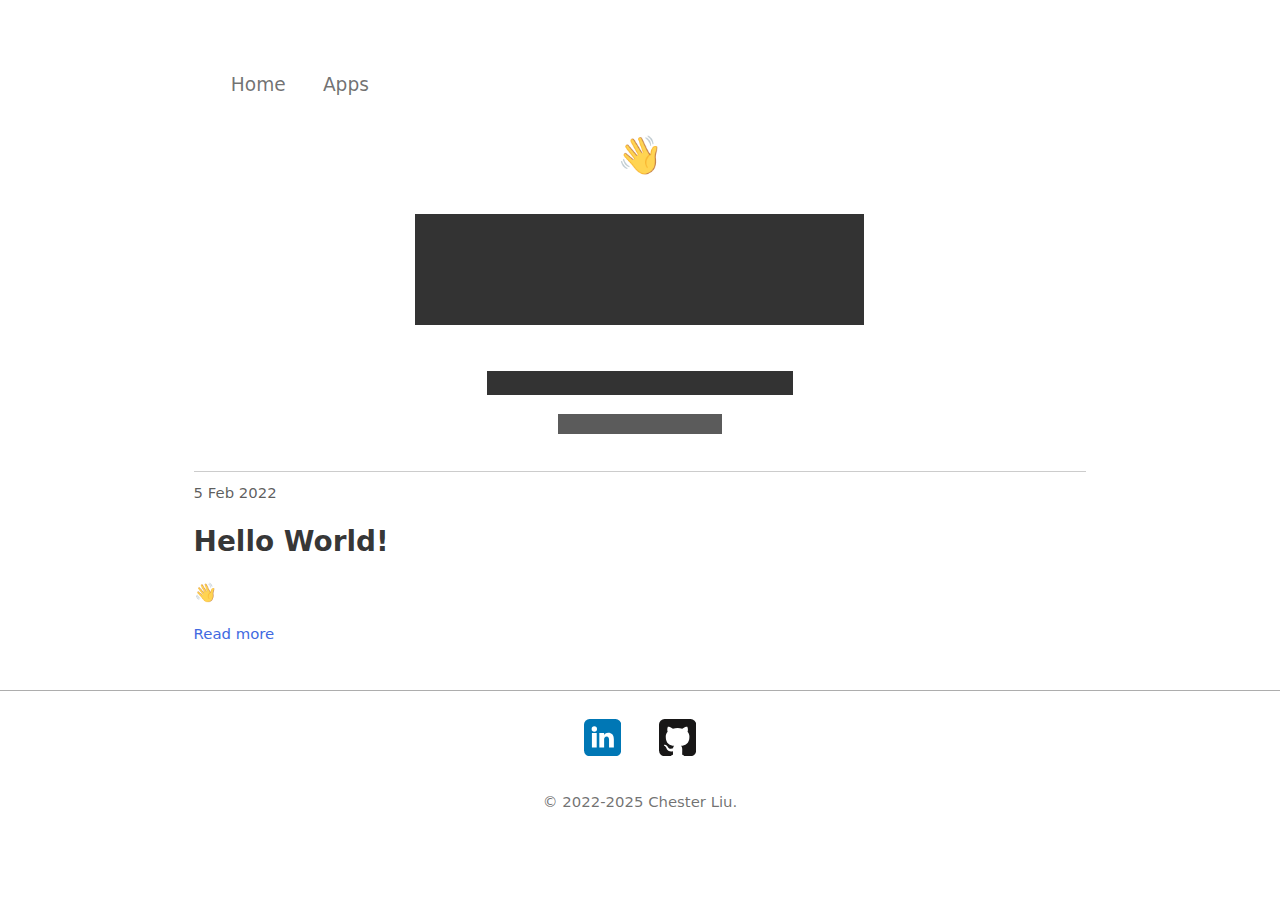
<file: index.html>
<!doctype html><html lang="en-US" prefix="og: https://ogp.me/ns#"><head><meta charset="utf-8"/><title>Chester Liu</title><meta name="viewport" content="width=device-width,initial-scale=1"/><meta name="mobile-web-app-capable" content="yes"/><meta name="application-name" content="Chester Liu"/><meta name="theme-color" media="(prefers-color-scheme: light)" content="#2e2e2e"/><meta name="theme-color" media="(prefers-color-scheme: dark)" content="#d6d6d6"/><meta name="apple-mobile-web-app-capable" content="yes"/><meta name="apple-mobile-web-app-title" content="Chester&#39;s"/><meta name="apple-mobile-web-app-status-bar-style" content="default"/><meta name="format-detection" content="telephone=no"/><link rel="icon" href="/favicon.ico" sizes="any"/><link rel="icon" href="/icon.svg" type="image/svg+xml"/><link rel="manifest" href="/manifest.webmanifest"/><link rel="apple-touch-icon" href="/apple-touch-icon-180x180.png"/><meta name="description" content="Software engineer in Sydney, currently building at Relume. Welcome to check out my website."/><meta property="og:type" content="website"><meta property="og:title" content="Chester Liu"/><meta property="og:image" content="https://chesterliu.com/image.png"/><meta property="og:description" content="Software engineer in Sydney, currently building at Relume. Welcome to check out my website."/><meta property="og:url" content="https://chesterliu.com/"/><link href="/styles.bdb7d2238ffee8662c03.css" rel="stylesheet"></head><body><div id="root"><nav class="q"><div style="display:none" class="u"></div><ul class="r"><li class="s"><a class="t" href="/">Home</a></li><li class="s"><a class="t" href="/apps/">Apps</a></li></ul></nav><div class="f v"><main><div class="C"><div class="T"><div class="U">👋</div><h1 class="W"><div class="X">Chester Liu</div></h1><div class="Y"><div class="X">Software Engineer at Relume</div></div><div class="Z"><div class="X">Sydney • Australia</div></div></div></div><ul class="B"><li class="C"><hr class="D"/><article><time dateTime="2022-02-05T09:15:30.000Z" title="2022-02-05T09:15:30.000Z" class="F">5 Feb 2022</time><h2><a class="E" href="/posts/hello-world/">Hello World!</a></h2><p>👋</p><a tabindex="-1" class="G" href="/posts/hello-world/">Read more</a></article></li></ul></main><footer class="l"><hr class="m"/><div class="n"><a class="o" href="https://www.linkedin.com/in/chenruiliu/" target="_blank" rel="external nofollow noreferrer"><svg xmlns="http://www.w3.org/2000/svg" aria-label="LinkedIn" role="img" viewBox="0 0 512 512" fill="#fff"><rect width="512" height="512" rx="15%" fill="#0077b5"></rect><circle cx="142" cy="138" r="37"></circle><path stroke="#fff" stroke-width="66" d="M244 194v198M142 194v198"></path><path d="M276 282c0-20 13-40 36-40 24 0 33 18 33 45v105h66V279c0-61-32-89-76-89-34 0-51 19-59 32"></path></svg></a><a class="o" href="https://github.com/Cansn0w" target="_blank" rel="external nofollow noreferrer"><svg xmlns="http://www.w3.org/2000/svg" aria-label="GitHub" role="img" viewBox="0 0 512 512"><rect width="512" height="512" rx="15%" fill="#181717"></rect><path fill="#fff" d="M335 499c14 0 12 17 12 17H165s-2-17 12-17c13 0 16-6 16-12l-1-44c-71 16-86-34-86-34-12-30-28-37-28-37-24-16 1-16 1-16 26 2 40 26 40 26 22 39 59 28 74 22 2-17 9-28 16-35-57-6-116-28-116-126 0-28 10-51 26-69-3-6-11-32 3-67 0 0 21-7 70 26 42-12 86-12 128 0 49-33 70-26 70-26 14 35 6 61 3 67 16 18 26 41 26 69 0 98-60 120-117 126 10 8 18 24 18 48l-1 70c0 6 3 12 16 12z"></path></svg></a></div><div class="p">© 2022-2025 Chester Liu.</div></footer></div></div><script>window["bootstrap"] = {"page":{"type":"home","content":{"recent":[{"title":"Hello World!","name":"hello-world","abstract":"👋","created":"2022-02-05T09:15:30.000Z","updated":"2022-02-05T09:15:30.000Z"}],"categories":[],"meta.description":"Software engineer in Sydney, currently building at Relume. Welcome to check out my website."}}};</script><script defer="defer" src="/runtime.5e6179fd4323e4dc0aea.js"></script><script defer="defer" src="/107.13f88369bcdaa007d9a0.js"></script><script defer="defer" src="/main.cd01eabcce2d384b05c9.js"></script></body></html>
</file>
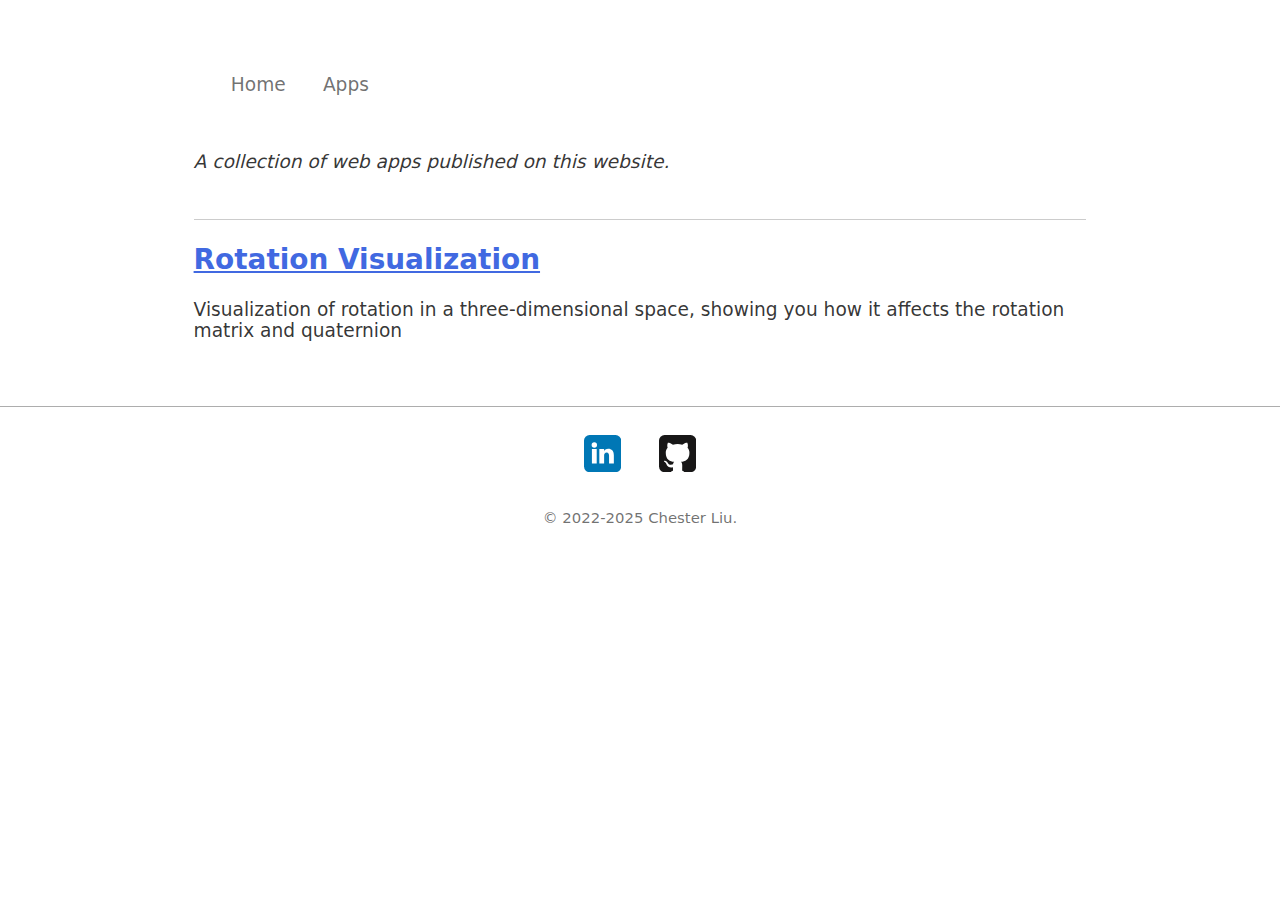
<file: apps/index.html>
<!doctype html><html lang="en-US" prefix="og: https://ogp.me/ns#"><head><meta charset="utf-8"/><title>Apps | Chester Liu</title><meta name="viewport" content="width=device-width,initial-scale=1"/><meta name="mobile-web-app-capable" content="yes"/><meta name="application-name" content="Chester Liu"/><meta name="theme-color" media="(prefers-color-scheme: light)" content="#2e2e2e"/><meta name="theme-color" media="(prefers-color-scheme: dark)" content="#d6d6d6"/><meta name="apple-mobile-web-app-capable" content="yes"/><meta name="apple-mobile-web-app-title" content="Chester&#39;s"/><meta name="apple-mobile-web-app-status-bar-style" content="default"/><meta name="format-detection" content="telephone=no"/><link rel="icon" href="/favicon.ico" sizes="any"/><link rel="icon" href="/icon.svg" type="image/svg+xml"/><link rel="manifest" href="/manifest.webmanifest"/><link rel="apple-touch-icon" href="/apple-touch-icon-180x180.png"/><meta name="description" content="A collection of web apps published on this site."/><meta property="og:type" content="website"><meta property="og:title" content="Apps | Chester Liu"/><meta property="og:image" content="https://chesterliu.com/image.png"/><meta property="og:description" content="A collection of web apps published on this site."/><meta property="og:url" content="https://chesterliu.com/apps/"/><link href="/styles.bdb7d2238ffee8662c03.css" rel="stylesheet"></head><body><div id="root"><nav class="q"><div style="display:none" class="u"></div><ul class="r"><li class="s"><a class="t" href="/">Home</a></li><li class="s"><a class="t" href="/apps/">Apps</a></li></ul></nav><div class="f v"><main><p class="I">A collection of web apps published on this website.</p><ul class="J"><li class="K"><hr class="L"/><a class="M" href="/apps/rotation-visualization/"><h2>Rotation Visualization</h2></a><p>Visualization of rotation in a three-dimensional space, showing you how it affects the rotation matrix and quaternion</p></li></ul></main><footer class="l"><hr class="m"/><div class="n"><a class="o" href="https://www.linkedin.com/in/chenruiliu/" target="_blank" rel="external nofollow noreferrer"><svg xmlns="http://www.w3.org/2000/svg" aria-label="LinkedIn" role="img" viewBox="0 0 512 512" fill="#fff"><rect width="512" height="512" rx="15%" fill="#0077b5"></rect><circle cx="142" cy="138" r="37"></circle><path stroke="#fff" stroke-width="66" d="M244 194v198M142 194v198"></path><path d="M276 282c0-20 13-40 36-40 24 0 33 18 33 45v105h66V279c0-61-32-89-76-89-34 0-51 19-59 32"></path></svg></a><a class="o" href="https://github.com/Cansn0w" target="_blank" rel="external nofollow noreferrer"><svg xmlns="http://www.w3.org/2000/svg" aria-label="GitHub" role="img" viewBox="0 0 512 512"><rect width="512" height="512" rx="15%" fill="#181717"></rect><path fill="#fff" d="M335 499c14 0 12 17 12 17H165s-2-17 12-17c13 0 16-6 16-12l-1-44c-71 16-86-34-86-34-12-30-28-37-28-37-24-16 1-16 1-16 26 2 40 26 40 26 22 39 59 28 74 22 2-17 9-28 16-35-57-6-116-28-116-126 0-28 10-51 26-69-3-6-11-32 3-67 0 0 21-7 70 26 42-12 86-12 128 0 49-33 70-26 70-26 14 35 6 61 3 67 16 18 26 41 26 69 0 98-60 120-117 126 10 8 18 24 18 48l-1 70c0 6 3 12 16 12z"></path></svg></a></div><div class="p">© 2022-2025 Chester Liu.</div></footer></div></div><script>window["bootstrap"] = {"page":{"type":"apps"}};</script><script defer="defer" src="/runtime.5e6179fd4323e4dc0aea.js"></script><script defer="defer" src="/107.13f88369bcdaa007d9a0.js"></script><script defer="defer" src="/main.cd01eabcce2d384b05c9.js"></script></body></html>
</file>
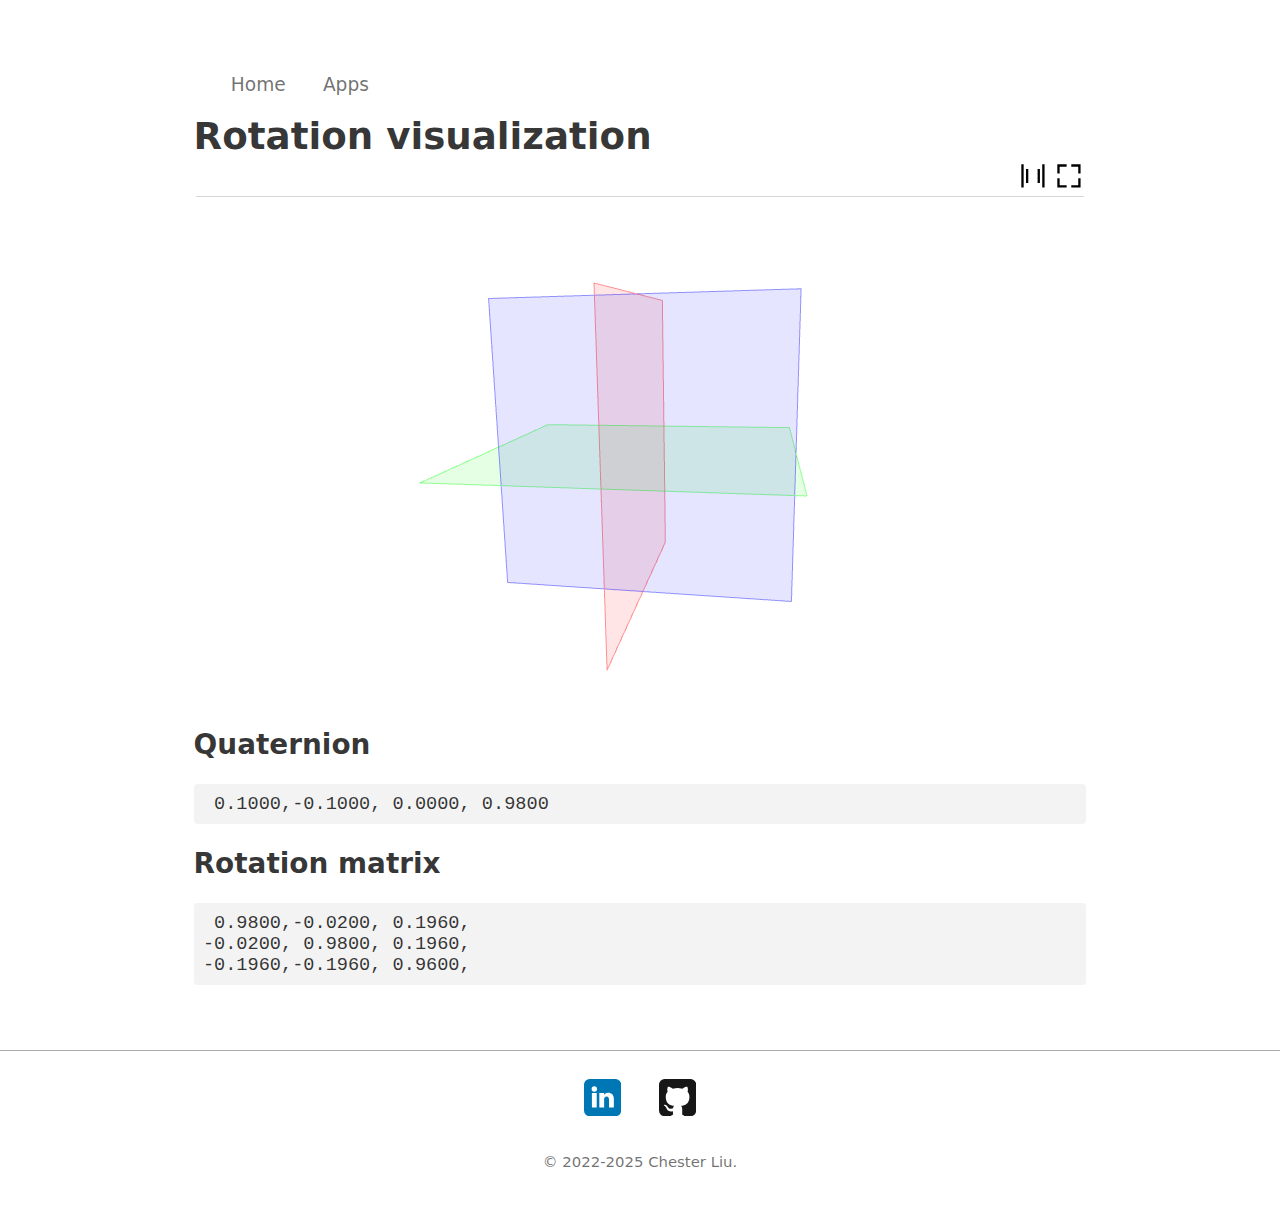
<file: apps/rotation-visualization/index.html>
<!doctype html><html lang="en-US" prefix="og: https://ogp.me/ns#"><head><meta charset="utf-8"/><title>Rotation Visualization | Chester Liu</title><meta name="viewport" content="width=device-width,initial-scale=1"/><meta name="mobile-web-app-capable" content="yes"/><meta name="application-name" content="Chester Liu"/><meta name="theme-color" media="(prefers-color-scheme: light)" content="#2e2e2e"/><meta name="theme-color" media="(prefers-color-scheme: dark)" content="#d6d6d6"/><meta name="apple-mobile-web-app-capable" content="yes"/><meta name="apple-mobile-web-app-title" content="Chester&#39;s"/><meta name="apple-mobile-web-app-status-bar-style" content="default"/><meta name="format-detection" content="telephone=no"/><link rel="icon" href="/favicon.ico" sizes="any"/><link rel="icon" href="/icon.svg" type="image/svg+xml"/><link rel="manifest" href="/manifest.webmanifest"/><link rel="apple-touch-icon" href="/apple-touch-icon-180x180.png"/><meta name="description" content="Visualization of rotation in a three-dimensional space, showing you how it affects the rotation matrix and quaternion"/><meta property="og:type" content="website"><meta property="og:title" content="Rotation Visualization | Chester Liu"/><meta property="og:image" content="https://chesterliu.com/image.png"/><meta property="og:description" content="Visualization of rotation in a three-dimensional space, showing you how it affects the rotation matrix and quaternion"/><meta property="og:url" content="https://chesterliu.com/apps/rotation-visualization/"/><link href="/styles.bdb7d2238ffee8662c03.css" rel="stylesheet"></head><body><div id="root"><nav class="q"><div style="display:none" class="u"></div><ul class="r"><li class="s"><a class="t" href="/">Home</a></li><li class="s"><a class="t" href="/apps/">Apps</a></li></ul></nav><div class="f v"><!--$?--><template id="B:0"></template><div class="i h"></div><!--/$--><footer class="l"><hr class="m"/><div class="n"><a class="o" href="https://www.linkedin.com/in/chenruiliu/" target="_blank" rel="external nofollow noreferrer"><svg xmlns="http://www.w3.org/2000/svg" aria-label="LinkedIn" role="img" viewBox="0 0 512 512" fill="#fff"><rect width="512" height="512" rx="15%" fill="#0077b5"></rect><circle cx="142" cy="138" r="37"></circle><path stroke="#fff" stroke-width="66" d="M244 194v198M142 194v198"></path><path d="M276 282c0-20 13-40 36-40 24 0 33 18 33 45v105h66V279c0-61-32-89-76-89-34 0-51 19-59 32"></path></svg></a><a class="o" href="https://github.com/Cansn0w" target="_blank" rel="external nofollow noreferrer"><svg xmlns="http://www.w3.org/2000/svg" aria-label="GitHub" role="img" viewBox="0 0 512 512"><rect width="512" height="512" rx="15%" fill="#181717"></rect><path fill="#fff" d="M335 499c14 0 12 17 12 17H165s-2-17 12-17c13 0 16-6 16-12l-1-44c-71 16-86-34-86-34-12-30-28-37-28-37-24-16 1-16 1-16 26 2 40 26 40 26 22 39 59 28 74 22 2-17 9-28 16-35-57-6-116-28-116-126 0-28 10-51 26-69-3-6-11-32 3-67 0 0 21-7 70 26 42-12 86-12 128 0 49-33 70-26 70-26 14 35 6 61 3 67 16 18 26 41 26 69 0 98-60 120-117 126 10 8 18 24 18 48l-1 70c0 6 3 12 16 12z"></path></svg></a></div><div class="p">© 2022-2025 Chester Liu.</div></footer></div><div hidden id="S:0"><div><h1 class="N">Rotation visualization</h1><div class="_b"><div class="_d"><button class="_f _g" title="Cinema mode"><svg xmlns="http://www.w3.org/2000/svg" viewBox="0 0 24 24" height="100%" width="100%" fill="currentColor"><path d="M2,2 2,22 4,22 4,2 M6,6 6,18 8,18 8,6 M16,6 16,18 18,18 18,6 M20,2 20,22 22,22 22,2z"></path></svg></button></div><div class="_e"></div><div><canvas class="O" style="cursor:grab"></canvas></div></div><div class="P N"><h2>Quaternion</h2><pre class="R">...</pre><h2>Rotation matrix</h2><pre class="R">...</pre></div></div></div><script>function $RC(a,b){a=document.getElementById(a);b=document.getElementById(b);b.parentNode.removeChild(b);if(a){a=a.previousSibling;var f=a.parentNode,c=a.nextSibling,e=0;do{if(c&&8===c.nodeType){var d=c.data;if("/$"===d)if(0===e)break;else e--;else"$"!==d&&"$?"!==d&&"$!"!==d||e++}d=c.nextSibling;f.removeChild(c);c=d}while(c);for(;b.firstChild;)f.insertBefore(b.firstChild,c);a.data="$";a._reactRetry&&a._reactRetry()}};$RC("B:0","S:0")</script></div><script>window["bootstrap"] = {"page":{"type":"appitem","name":"rotation-visualization"}};</script><script defer="defer" src="/runtime.5e6179fd4323e4dc0aea.js"></script><script defer="defer" src="/107.13f88369bcdaa007d9a0.js"></script><script defer="defer" src="/main.cd01eabcce2d384b05c9.js"></script></body></html>
</file>
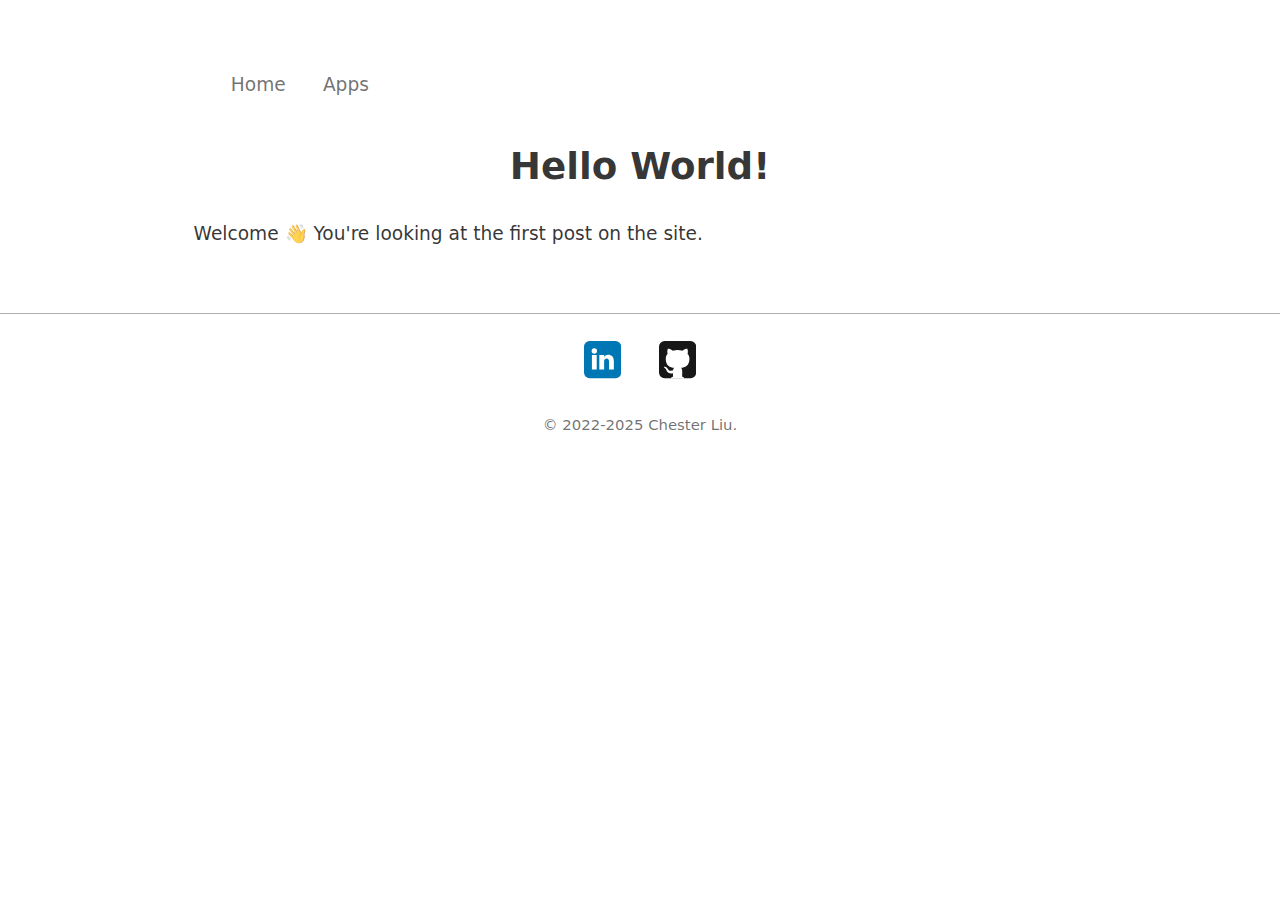
<file: posts/hello-world/index.html>
<!doctype html><html lang="en-US" prefix="og: https://ogp.me/ns#"><head><meta charset="utf-8"/><title>Hello World! | Chester Liu</title><meta name="viewport" content="width=device-width,initial-scale=1"/><meta name="mobile-web-app-capable" content="yes"/><meta name="application-name" content="Chester Liu"/><meta name="theme-color" media="(prefers-color-scheme: light)" content="#2e2e2e"/><meta name="theme-color" media="(prefers-color-scheme: dark)" content="#d6d6d6"/><meta name="apple-mobile-web-app-capable" content="yes"/><meta name="apple-mobile-web-app-title" content="Chester&#39;s"/><meta name="apple-mobile-web-app-status-bar-style" content="default"/><meta name="format-detection" content="telephone=no"/><link rel="icon" href="/favicon.ico" sizes="any"/><link rel="icon" href="/icon.svg" type="image/svg+xml"/><link rel="manifest" href="/manifest.webmanifest"/><link rel="apple-touch-icon" href="/apple-touch-icon-180x180.png"/><meta name="description" content="👋"/><meta property="og:type" content="website"><meta property="og:title" content="Hello World! | Chester Liu"/><meta property="og:image" content="https://chesterliu.com/image.png"/><meta property="og:description" content="👋"/><meta property="og:url" content="https://chesterliu.com/posts/hello-world/"/><link href="/styles.bdb7d2238ffee8662c03.css" rel="stylesheet"></head><body><div id="root"><nav class="q"><div style="display:none" class="u"></div><ul class="r"><li class="s"><a class="t" href="/">Home</a></li><li class="s"><a class="t" href="/apps/">Apps</a></li></ul></nav><div class="f v"><article class="S _s"><h1>Hello World!</h1><p>Welcome 👋 You&#x27;re looking at the first post on the site.</p></article><footer class="l"><hr class="m"/><div class="n"><a class="o" href="https://www.linkedin.com/in/chenruiliu/" target="_blank" rel="external nofollow noreferrer"><svg xmlns="http://www.w3.org/2000/svg" aria-label="LinkedIn" role="img" viewBox="0 0 512 512" fill="#fff"><rect width="512" height="512" rx="15%" fill="#0077b5"></rect><circle cx="142" cy="138" r="37"></circle><path stroke="#fff" stroke-width="66" d="M244 194v198M142 194v198"></path><path d="M276 282c0-20 13-40 36-40 24 0 33 18 33 45v105h66V279c0-61-32-89-76-89-34 0-51 19-59 32"></path></svg></a><a class="o" href="https://github.com/Cansn0w" target="_blank" rel="external nofollow noreferrer"><svg xmlns="http://www.w3.org/2000/svg" aria-label="GitHub" role="img" viewBox="0 0 512 512"><rect width="512" height="512" rx="15%" fill="#181717"></rect><path fill="#fff" d="M335 499c14 0 12 17 12 17H165s-2-17 12-17c13 0 16-6 16-12l-1-44c-71 16-86-34-86-34-12-30-28-37-28-37-24-16 1-16 1-16 26 2 40 26 40 26 22 39 59 28 74 22 2-17 9-28 16-35-57-6-116-28-116-126 0-28 10-51 26-69-3-6-11-32 3-67 0 0 21-7 70 26 42-12 86-12 128 0 49-33 70-26 70-26 14 35 6 61 3 67 16 18 26 41 26 69 0 98-60 120-117 126 10 8 18 24 18 48l-1 70c0 6 3 12 16 12z"></path></svg></a></div><div class="p">© 2022-2025 Chester Liu.</div></footer></div></div><script>window["bootstrap"] = {"page":{"type":"postitem","content":{"title":"Hello World!","name":"hello-world","abstract":"👋","created":"2022-02-05T09:15:30.000Z","updated":"2022-02-05T09:15:30.000Z","content":"Welcome 👋 You're looking at the first post on the site.","categories":[],"tags":[]}}};</script><script defer="defer" src="/runtime.5e6179fd4323e4dc0aea.js"></script><script defer="defer" src="/107.13f88369bcdaa007d9a0.js"></script><script defer="defer" src="/main.cd01eabcce2d384b05c9.js"></script></body></html>
</file>
<file: styles.bdb7d2238ffee8662c03.css>
.I{font-style:oblique;margin:auto;max-width:48rem;padding:2rem 1rem}.J{margin:0;padding:0}.K{list-style:none;margin:auto;max-width:48rem;padding:0 1rem}.L{background-color:var(--color);border:0;height:1px;opacity:.25}.M{color:var(--color-primary)}.h{margin:.5rem auto;max-width:48rem}.i{border:1px solid var(--color);border-radius:.5rem;height:6rem;opacity:.2;overflow:hidden;position:relative}.i:before{animation:j 2s linear infinite;width:6rem}.i:after,.i:before{background-color:var(--color);content:"";display:block;height:100%;opacity:.6;position:absolute;transform:translateX(-200%) skewX(-30deg)}.i:after{animation:j 1.3s linear 1s infinite;width:2rem}.k{border:1px solid #eee;border-radius:.5rem;padding:2rem;text-align:center}.k button{background:transparent;border:none;color:var(--color-primary);cursor:pointer;font:inherit;line-height:normal;margin:0;overflow:visible;padding:0;-webkit-text-decoration:underline;text-decoration:underline;width:auto}@keyframes j{0%{transform:translateX(-200%) skewX(-30deg)}to{transform:translateX(100vw) skewX(-30deg)}}.w{margin:auto;max-width:48rem;padding:2rem 1rem}.x{background:transparent;border:none;color:var(--color-primary);cursor:pointer;font:inherit;line-height:normal;overflow:visible;-webkit-text-decoration:underline;text-decoration:underline;width:auto}.B,.x{margin:0;padding:0}.C{list-style:none;margin:auto;max-width:48rem;padding:0 1rem}.D{background-color:var(--color);border:0;height:1px;opacity:.25}.E{-webkit-text-decoration:none;text-decoration:none}.E,.E:visited{color:inherit}.F{color:var(--color);opacity:.8}.F,.G{font-size:.8rem}.G{color:var(--color-primary);-webkit-text-decoration:none;text-decoration:none}@font-face{font-family:font;src:url([data-uri]) format("woff2")}.T{display:flex;flex-direction:column;padding:1rem 0;-webkit-user-select:none;-moz-user-select:none;user-select:none}.U{align-self:center;font-size:2rem}.v .U{animation:V .6s cubic-bezier(.215,.61,.355,1) 1s 1 normal both}.W{align-self:center;color:var(--color);font-family:font,system-ui,-apple-system,Segoe UI,Roboto,Ubuntu,Cantarell,Noto Sans,sans-serif,BlinkMacSystemFont,Open Sans,Arial,Helvetica;font-size:calc(4vw + 32px);font-weight:400;margin:0;padding:2rem 1rem;text-align:center}.W .X:after,.W .X:before{animation-delay:0}.Y{align-self:center;font-size:1.1rem;padding:.5rem 0}.Y .X:after,.Y .X:before{animation-delay:.4s}.Z{align-self:center;color:var(--color);font-size:.9rem;opacity:.8;padding:.5rem 0}.Z .X:after,.Z .X:before{animation-delay:.6s}.X{padding:0 4px;position:relative}.X:after,.X:before{animation-direction:normal;animation-duration:.6s;animation-fill-mode:both;animation-iteration-count:1;animation-play-state:running;animation-timing-function:cubic-bezier(.93,0,.07,1);bottom:0;content:"";left:0;position:absolute;right:0;top:0}.v .X:before{animation-name:__;background:var(--color-bg)}.v .X:after{animation-name:_a;background:var(--color)}@keyframes V{0%{opacity:0;transform:scale(1)}50%{opacity:1;transform:scale(1.5)}to{opacity:1;transform:scale(1)}}@keyframes __{0%{left:0}40%{left:0}to{left:100%}}@keyframes _a{0%{left:0;right:100%}40%{left:0}60%{right:0}to{left:100%;right:0}}.y{margin:auto;max-width:48rem;padding:0 1rem}.A,.z,.z:visited{color:var(--color-primary)}.A{background:transparent;border:none;cursor:pointer;font:inherit;line-height:normal;margin:0;overflow:visible;padding:0;-webkit-text-decoration:underline;text-decoration:underline;width:auto}.f{opacity:1;position:relative;transform:translate(0);transition:transform .4s,opacity .4s}.f.g{opacity:0;transform:translateY(8rem)}._k{color:#24292f;cursor:text;display:block;font-family:ui-monospace,SF Mono,Menlo,Consolas,Liberation Mono,monospace;font-size:.9em;line-height:1.4em;padding:1em}._l{color:#6e7781}._m{color:#24292f}._n{color:#116329}._o{color:#8250df}._p{color:#0a3069}._q{color:#cf222e}._r{color:#8b949e}@media (prefers-color-scheme:dark){._k{color:#c9d1d9}._l{color:#8b949e}._m{color:#c9d1d9}._n{color:#7ee787}._o{color:#d2a8ff}._p{color:#a5d6ff}._q{color:#ff7b72}._r{color:#8b949e}}._h{text-align:left}._i{text-align:right}._j{text-align:center}._s{color:var(--color);line-height:1.5}._s h1{font-size:2rem;text-align:center}._s h2{font-size:1.5rem}._s h3{font-size:1.2rem}._s h4{font-size:1.07rem}._s blockquote{box-sizing:border-box;margin-left:0;padding-left:1.5rem;position:relative}._s>blockquote{opacity:.8}._s blockquote:before{background-color:var(--color);border-radius:.2rem;content:" ";height:100%;left:.2rem;opacity:.2;position:absolute;width:.2rem}._s :not(pre)>code{padding:.04rem .4rem}._s :not(pre)>code,._s pre{background-color:var(--color-bg-highlight);border-radius:.4rem}._s pre{padding:.4rem 1rem}._s a,._s a:focus,._s a:hover{color:var(--color-primary)}._s a:focus,._s a:hover{opacity:.8}._s img{max-width:100%}._s img:only-child{display:block;margin:auto}._s table{border:2px solid #999;border-collapse:collapse;table-layout:fixed;width:100%}._s td,._s th{border:2px solid #999;padding:.4rem}._s tbody tr:nth-child(odd){background-color:var(--color-bg-highlight)}.S{padding:0 1rem}.S,.q{margin:auto;max-width:48rem}.q{position:relative;-webkit-user-select:none;-moz-user-select:none;user-select:none}.r{display:flex;margin:0;padding:0 1rem}.s{list-style:none}.t{display:block;opacity:.7;padding:4rem 1rem 1rem;-webkit-text-decoration:none;text-decoration:none;transition:opacity .25s}.t,.t:visited{color:inherit}.t:hover{opacity:1}.u{background-color:var(--color);height:100%;left:0;opacity:0;pointer-events:none;position:absolute;top:0;transform-origin:top left;transition:opacity .4s,transform .4s;width:100px;z-index:-1}.l{padding-top:2rem}.m{background-color:var(--color);border:none;height:1px;opacity:.4}.n{display:flex;justify-content:center;margin:auto;max-width:48rem;padding:1rem}.o{display:block;height:2rem;margin:0 1rem;width:2rem}.p{font-size:.8rem;opacity:.7;padding:1rem 0 2rem;text-align:center}body,html{border:0;margin:0;outline:0;padding:0}html{background-color:#fff;background-color:var(--color-bg);color:rgba(0,0,0,.8);color:var(--color);font-family:system-ui,-apple-system,Segoe UI,Roboto,Ubuntu,Cantarell,Noto Sans,sans-serif,BlinkMacSystemFont,Open Sans,Arial,Helvetica;font-size:calc(.5vw + 12.2px);overflow-y:scroll}@media screen and (max-width:760px){html{font-size:16px}}:root{--color:rgba(0,0,0,.8);--color-primary:#4169e1;--color-bg:#fff;--color-bg-highlight:#f3f3f3;color-scheme:light dark}@media (prefers-color-scheme:dark){:root{--color:hsla(0,0%,100%,.8);--color-primary:#6495ed;--color-bg:#10171f;--color-bg-highlight:#222;color-scheme:dark light}}
</file>
